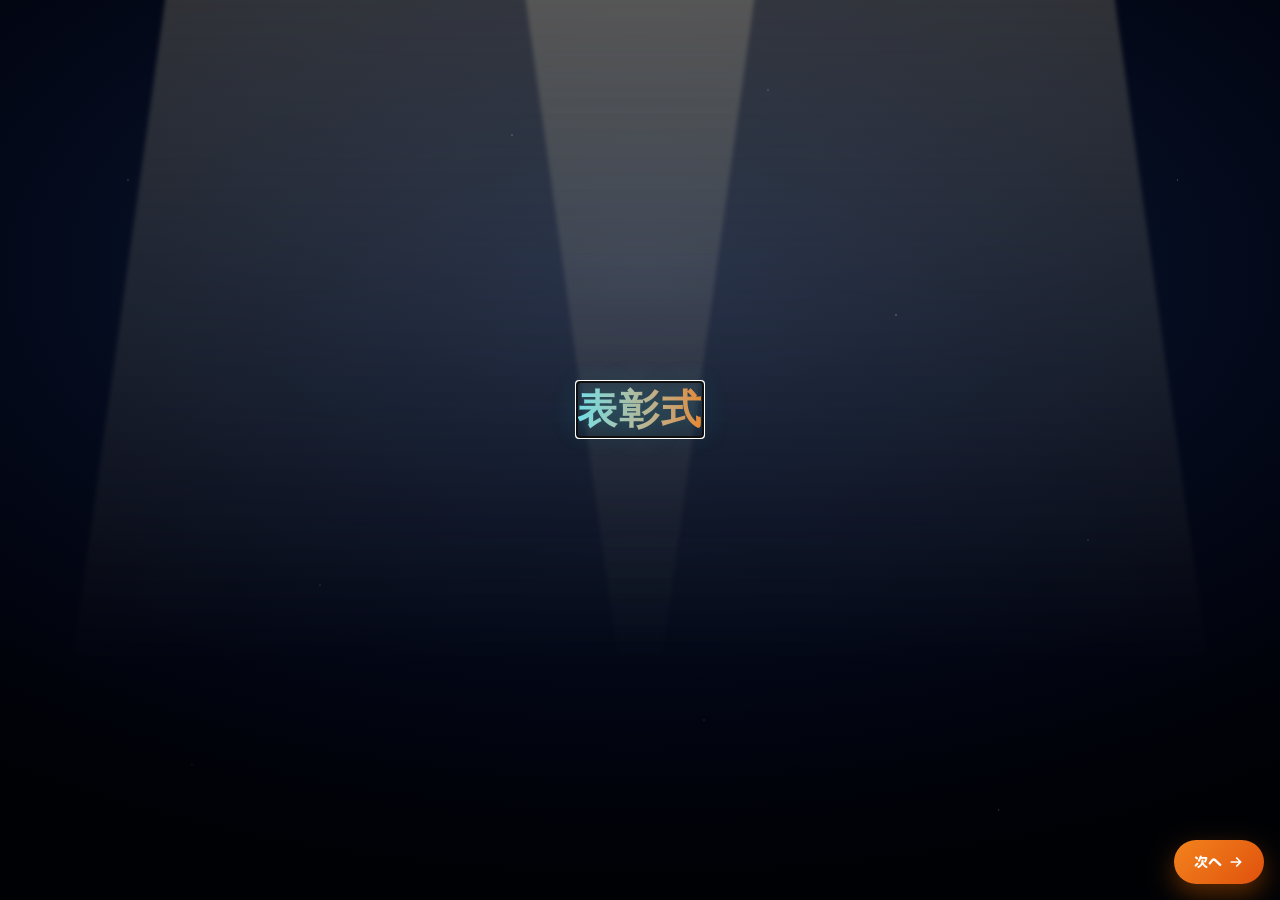
<file: public/result-final.html>
<!doctype html>
<html lang="ja">
<head>
<meta charset="utf-8">
<meta name="viewport" content="width=device-width, initial-scale=1, viewport-fit=cover">
<title>ENGIFAR - 集計結果</title>
<link rel="stylesheet" href="result-final.css">
</head>
<body>

<div class="rf-app" id="rfApp">

  <!-- ============================================================
       画面A: ランキング発表(3位 → 2位 → 1位、左から右へカットイン)
       ============================================================ -->
  <section class="rf-screen rf-screen-ranking is-active" id="screenRanking">
    <div class="rf-ranking-bg" aria-hidden="true">
      <div class="rf-stars"></div>
      <div class="rf-ranking-burst"></div>
      <div class="rf-ranking-flash" id="rankingFlash"></div>
    </div>
    <p class="rf-ranking-caption">チーム内ランキング発表</p>
    <div class="rf-ranking-row" id="rankingRow" role="status" aria-live="polite" aria-atomic="true">
      <div class="rf-ranking-name" id="rankingName"></div>
      <div class="rf-ranking-avatar" id="rankingAvatar"></div>
      <div class="rf-ranking-place" id="rankingPlace"></div>
    </div>
  </section>

  <!-- ============================================================
       画面B: 表彰式(1位に王冠、紙吹雪・スポットライト演出)
       ============================================================ -->
  <section class="rf-screen rf-screen-podium" id="screenPodium" aria-hidden="true">
    <div class="rf-podium-bg" aria-hidden="true">
      <div class="rf-stars"></div>
      <div class="rf-spotlight rf-spotlight-1"></div>
      <div class="rf-spotlight rf-spotlight-2"></div>
      <div class="rf-confetti" id="confettiLayer"></div>
    </div>
    <h2 class="rf-podium-title">表彰式</h2>
    <div class="rf-podium-stage" id="podiumStage"></div>
    <button type="button" class="rf-next-btn" id="podiumNextBtn">
      <span>次へ</span>
      <svg width="16" height="16" viewBox="0 0 24 24" fill="none" stroke="currentColor" stroke-width="2.6" stroke-linecap="round" stroke-linejoin="round"><path d="M5 12h14M13 6l6 6-6 6"/></svg>
    </button>
  </section>

  <!-- ============================================================
       画面C: 最終リザルト(左: メンバー一覧 / 右: チームパラメータ)
       ============================================================ -->
  <section class="rf-screen rf-screen-final" id="screenFinal" aria-hidden="true">
    <div class="rf-final-layout">

      <div class="rf-final-left">
        <div class="rf-final-left-head">
          <h2 class="rf-final-heading">チームリザルト</h2>
          <div class="rf-sort-toggle" role="group" aria-label="並び替え">
            <button type="button" class="rf-sort-btn" id="sortByNameBtn" data-sort="name" aria-pressed="false">名前順</button>
            <button type="button" class="rf-sort-btn" id="sortByScoreBtn" data-sort="score" aria-pressed="false">スコア順</button>
          </div>
        </div>
        <p class="rf-roster-hint">アバターをタップしてプロフィールを見る</p>
        <div class="rf-roster" id="rosterGrid"></div>
      </div>

      <div class="rf-final-right">
        <h2 class="rf-final-heading">チームパラメータ</h2>
        <div class="rf-team-radar" id="teamRadarWrap"></div>
        <div class="rf-radar-legend" id="radarLegend"></div>
        <div class="rf-matching">
          <span class="rf-matching-label">チームマッチング度</span>
          <span class="rf-matching-value"><span id="matchingPercentValue">0</span>%</span>
        </div>
      </div>

    </div>

    <!-- 自分の集計(単体スコア・レーダーチャート等)へ進むボタン。
         result-final.js の画面Cには本来遷移導線が無いため、この画面の
         フローを EngiFar-localDemo の既存 result.html に接続するために
         追加した。ボタンの見た目は画面Bの rf-next-btn をそのまま再利用する。 -->
    <button type="button" class="rf-next-btn" id="finalProceedBtn">
      <span>集計を見る</span>
      <svg width="16" height="16" viewBox="0 0 24 24" fill="none" stroke="currentColor" stroke-width="2.6" stroke-linecap="round" stroke-linejoin="round"><path d="M5 12h14M13 6l6 6-6 6"/></svg>
    </button>
  </section>

  <!-- ============================================================
       プロフィールモーダル(room.html のプロフィール表示を踏襲)
       ============================================================ -->
  <div class="rf-profile-overlay" id="profileOverlay" hidden></div>
  <div class="rf-profile-modal" id="profileModal" hidden role="dialog" aria-modal="true" aria-labelledby="profileModalName">
    <button type="button" class="rf-profile-close" id="profileCloseBtn" aria-label="閉じる">
      <svg width="18" height="18" viewBox="0 0 24 24" fill="none" stroke="currentColor" stroke-width="2.4" stroke-linecap="round"><path d="M5 5l14 14M19 5L5 19"/></svg>
    </button>
    <div class="rf-profile-content" id="profileModalContent"></div>
  </div>

</div>

<script src="result-final-data.js"></script>
<script src="result-final.js"></script>
<script>
  // 画面C(最終リザルト)の「集計を見る」ボタンから、EngiFar-localDemo の
  // 既存の単体集計画面(result.html)へ遷移する。result-final.html は
  // script.js を読み込まない独立ページのため、goTo() ではなく直接
  // window.location を書き換える。state は sessionStorage 経由で
  // result.html の loadState() が既に拾えるが、フォールバックとして
  // 遷移時点の URL ハッシュ(#mission=...)もそのまま引き継ぐ。
  (function () {
    "use strict";
    var proceedBtn = document.getElementById("finalProceedBtn");
    if (!proceedBtn) return;
    proceedBtn.addEventListener("click", function () {
      window.location.href = "./result.html" + window.location.hash;
    });
  })();
</script>
</body>
</html>
</file>
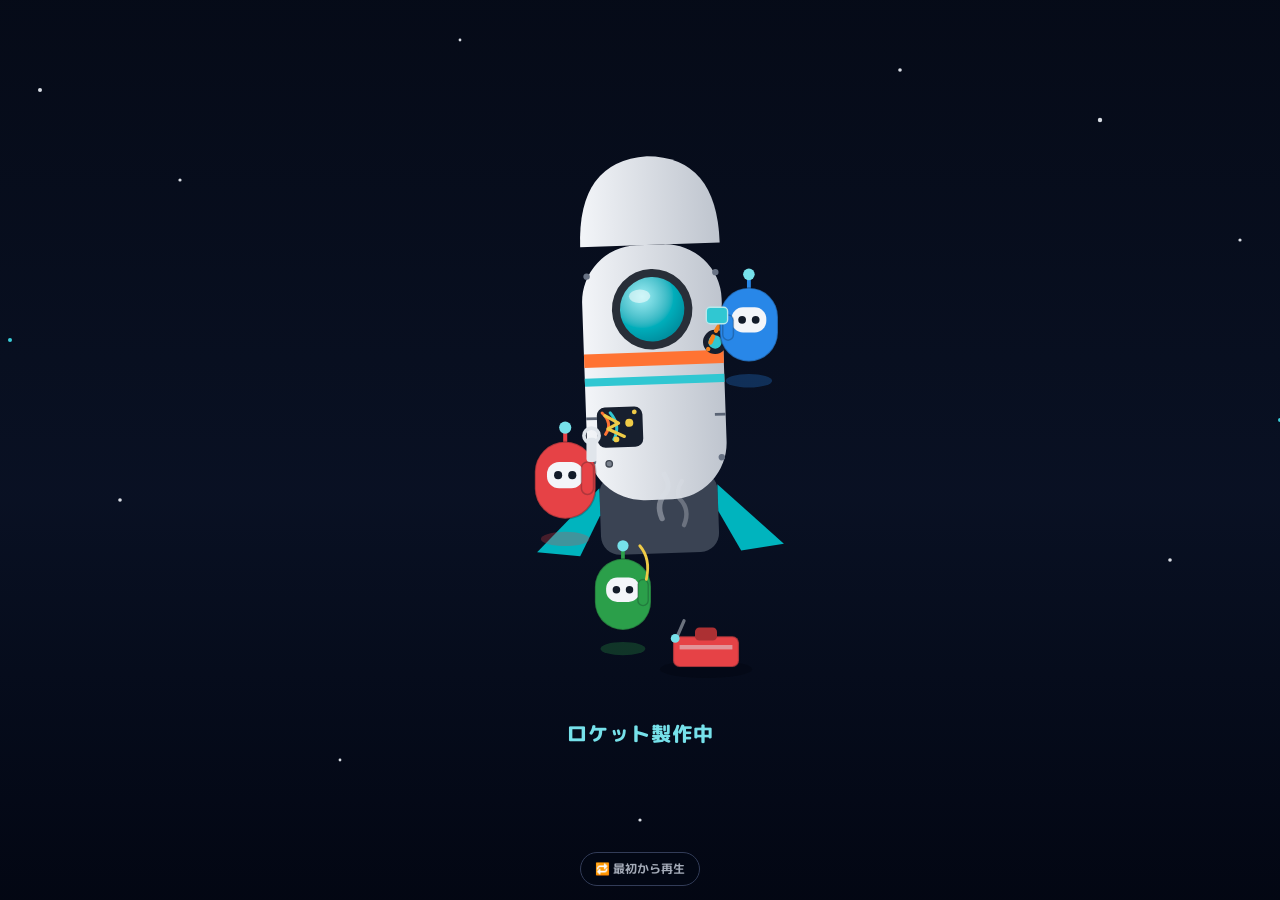
<file: public/rocket-loading.html>
<!doctype html>
<html lang="ja">
<head>
<meta charset="utf-8">
<meta name="viewport" content="width=device-width, initial-scale=1, viewport-fit=cover">
<title>ENGIFAR - ロケット製作中</title>
<link rel="stylesheet" href="rocket-loading.css">
</head>
<body>

<div class="rocket-page" id="rocketPage">

  <!-- 共有グラデーション・フィルタ定義 -->
  <svg width="0" height="0" style="position:absolute" aria-hidden="true">
    <defs>
      <linearGradient id="rlBodyGrad" x1="0" y1="0" x2="1" y2="0">
        <stop offset="0" stop-color="oklch(0.97 0.005 260)"/>
        <stop offset="1" stop-color="oklch(0.82 0.015 260)"/>
      </linearGradient>
      <radialGradient id="rlWindowGrad" cx="0.35" cy="0.3" r="0.8">
        <stop offset="0" stop-color="oklch(0.9 0.08 202)"/>
        <stop offset="1" stop-color="oklch(0.55 0.14 205)"/>
      </radialGradient>
      <linearGradient id="rlPolishGrad" x1="0" y1="0" x2="1" y2="1">
        <stop offset="0" stop-color="oklch(0.99 0.008 210)"/>
        <stop offset="0.55" stop-color="oklch(0.95 0.02 205)"/>
        <stop offset="1" stop-color="oklch(0.88 0.03 200)"/>
      </linearGradient>
      <radialGradient id="rlFlashGrad" cx="0.5" cy="0.5" r="0.5">
        <stop offset="0" stop-color="oklch(0.99 0.01 90 / 0.95)"/>
        <stop offset="0.55" stop-color="oklch(0.95 0.05 95 / 0.4)"/>
        <stop offset="1" stop-color="oklch(0.95 0.05 95 / 0)"/>
      </radialGradient>
      <filter id="rlSmokeBlur" x="-60%" y="-60%" width="220%" height="220%">
        <feGaussianBlur stdDeviation="4"/>
      </filter>
      <path id="rlSparkleStar" d="M0,-11 L3.2,-3.2 L11,0 L3.2,3.2 L0,11 L-3.2,3.2 L-11,0 L-3.2,-3.2 Z"/>
    </defs>
  </svg>

  <!-- 背景の星空 -->
  <svg class="rocket-bg-stars" viewBox="0 0 1440 900" preserveAspectRatio="xMidYMid slice" aria-hidden="true">
    <circle class="rocket-star" cx="120" cy="90" r="2" style="animation-delay:0s"/>
    <circle class="rocket-star" cx="260" cy="180" r="1.6" style="animation-delay:0.4s"/>
    <circle class="rocket-star" cx="1180" cy="120" r="2.2" style="animation-delay:0.8s"/>
    <circle class="rocket-star" cx="1320" cy="240" r="1.6" style="animation-delay:1.2s"/>
    <circle class="rocket-star rocket-star-accent" cx="90" cy="340" r="2" style="animation-delay:0.6s"/>
    <circle class="rocket-star rocket-star-accent" cx="1360" cy="420" r="2" style="animation-delay:1.6s"/>
    <circle class="rocket-star" cx="200" cy="500" r="1.8" style="animation-delay:0.2s"/>
    <circle class="rocket-star" cx="1250" cy="560" r="1.8" style="animation-delay:1.0s"/>
    <circle class="rocket-star" cx="60" cy="620" r="1.6" style="animation-delay:1.4s"/>
    <circle class="rocket-star" cx="1390" cy="150" r="1.4" style="animation-delay:1.8s"/>
    <circle class="rocket-star" cx="420" cy="760" r="1.4" style="animation-delay:2.0s"/>
    <circle class="rocket-star" cx="980" cy="70" r="1.8" style="animation-delay:0.9s"/>
    <circle class="rocket-star" cx="720" cy="820" r="1.6" style="animation-delay:1.3s"/>
    <circle class="rocket-star" cx="540" cy="40" r="1.4" style="animation-delay:0.7s"/>
  </svg>

  <main class="rocket-stage" id="rocketStage" data-state="repairing">

    <svg class="rocket-illustration" viewBox="0 0 600 480" role="img" aria-label="アバターたちがロケットを製作し、最後に完成させて喜んでいる様子">

      <!-- ロケット本体 -->
      <g transform="translate(172,8) scale(1.22) rotate(-2)">
        <rect x="66" y="238" width="88" height="60" rx="14" fill="oklch(0.38 0.03 262)"/>
        <path d="M66 248 L18 294 L50 298 L66 268 Z" fill="oklch(0.7 0.12 202)"/>
        <path d="M154 248 L202 294 L170 298 L154 268 Z" fill="oklch(0.7 0.12 202)"/>
        <rect x="58" y="68" width="104" height="190" rx="42" fill="url(#rlBodyGrad)"/>
        <rect x="58" y="148" width="104" height="10" fill="oklch(0.72 0.19 42)"/>
        <rect x="58" y="166" width="104" height="6" fill="oklch(0.76 0.12 202)"/>
        <circle cx="110" cy="116" r="30" fill="oklch(0.3 0.02 262)"/>
        <circle cx="110" cy="116" r="24" fill="url(#rlWindowGrad)"/>
        <ellipse cx="101" cy="106" rx="8" ry="5" fill="oklch(0.98 0.01 200 / 0.6)"/>
        <path d="M58 68 Q58 4 110 2 Q162 4 162 68 Z" fill="url(#rlBodyGrad)"/>

        <!-- 常時表示のパネル継ぎ目・リベット -->
        <circle cx="62" cy="90" r="2.4" fill="oklch(0.55 0.03 262)"/>
        <circle cx="158" cy="90" r="2.4" fill="oklch(0.55 0.03 262)"/>
        <circle cx="62" cy="228" r="2.4" fill="oklch(0.55 0.03 262)"/>
        <circle cx="158" cy="228" r="2.4" fill="oklch(0.55 0.03 262)"/>
        <line x1="58" y1="196" x2="66" y2="196" stroke="oklch(0.5 0.03 262)" stroke-width="2"/>
        <line x1="154" y1="196" x2="162" y2="196" stroke="oklch(0.5 0.03 262)" stroke-width="2"/>

        <!-- 電源ポート -->
        <circle cx="156" cy="142" r="9" fill="oklch(0.24 0.03 262)"/>
        <circle cx="156" cy="142" r="5" fill="oklch(0.76 0.12 202)"/>

        <!-- 製作中だけ見える: 開いたハッチ・配線・外れたボルト -->
        <g class="rocket-repair-details">
          <rect x="66" y="188" width="34" height="30" rx="6" fill="oklch(0.24 0.03 262)"/>
          <path d="M70 192 Q78 200 72 208" fill="none" stroke="oklch(0.72 0.19 42)" stroke-width="2.2" stroke-linecap="round"/>
          <path d="M76 192 Q84 202 78 212" fill="none" stroke="oklch(0.76 0.12 202)" stroke-width="2.2" stroke-linecap="round"/>
          <path class="rocket-hatch-glow" d="M72 194 L82 200 L74 204 L86 210" fill="none" stroke="oklch(0.85 0.15 93)" stroke-width="2.4" stroke-linecap="round" stroke-linejoin="round"/>
          <circle class="rocket-hatch-glow bot-spark" cx="90" cy="200" r="3" fill="oklch(0.85 0.15 93)"/>
          <circle class="rocket-hatch-glow bot-spark" cx="80" cy="212" r="2.2" fill="oklch(0.85 0.15 93)" style="animation-delay:0.3s"/>
          <circle class="rocket-hatch-glow bot-spark" cx="94" cy="192" r="1.8" fill="oklch(0.85 0.15 93)" style="animation-delay:0.6s"/>
          <circle cx="60" cy="224" r="3" fill="oklch(0.6 0.02 260)" stroke="oklch(0.4 0.02 260)" stroke-width="1"/>
          <circle cx="74" cy="230" r="2.4" fill="oklch(0.6 0.02 260)" stroke="oklch(0.4 0.02 260)" stroke-width="1"/>
        </g>

        <!-- 完成後だけ見える: 閉じたハッチのつやと輝き -->
        <g class="rocket-polish-details">
          <rect x="58" y="68" width="104" height="190" rx="42" fill="url(#rlPolishGrad)"/>
          <path d="M58 68 Q58 4 110 2 Q162 4 162 68 Z" fill="url(#rlPolishGrad)"/>
          <!-- オレンジ・青の帯も、つや塗装の上に描き直して完成後も消えないようにする -->
          <rect x="58" y="148" width="104" height="10" fill="oklch(0.72 0.19 42)"/>
          <rect x="58" y="166" width="104" height="6" fill="oklch(0.76 0.12 202)"/>
          <!-- つや塗装の上に窓を描き直し、完成後も窓が隠れないようにする -->
          <circle cx="110" cy="116" r="30" fill="oklch(0.3 0.02 262)"/>
          <circle cx="110" cy="116" r="24" fill="url(#rlWindowGrad)"/>
          <ellipse cx="101" cy="106" rx="8" ry="5" fill="oklch(0.98 0.01 200 / 0.6)"/>
          <rect x="66" y="188" width="34" height="30" rx="8" fill="none" stroke="oklch(0.95 0.04 202)" stroke-width="2"/>
          <path class="rocket-shine-sweep" d="M40 40 L70 10 L92 22 L52 62 Z" fill="oklch(0.98 0.01 200 / 0.6)"/>
          <!-- パネル継ぎ目・リベットも、つや塗装の上に描き直して完成後も消えないようにする -->
          <circle cx="62" cy="90" r="2.4" fill="oklch(0.55 0.03 262)"/>
          <circle cx="158" cy="90" r="2.4" fill="oklch(0.55 0.03 262)"/>
          <circle cx="62" cy="228" r="2.4" fill="oklch(0.55 0.03 262)"/>
          <circle cx="158" cy="228" r="2.4" fill="oklch(0.55 0.03 262)"/>
          <line x1="58" y1="196" x2="66" y2="196" stroke="oklch(0.5 0.03 262)" stroke-width="2"/>
          <line x1="154" y1="196" x2="162" y2="196" stroke="oklch(0.5 0.03 262)" stroke-width="2"/>
        </g>
      </g>

      <!-- ホース -->
      <path class="repair-hose" d="M380 150 Q368 162 362 181" fill="none" stroke="oklch(0.72 0.17 55)" stroke-width="4" stroke-linecap="round"/>

      <!-- エンジン付近の蒸気(常時の整備熱) -->
      <g transform="translate(330,335)">
        <path class="repair-steam-wisp" d="M-10 0 Q-16 -14 -6 -24 Q-2 -30 -8 -40" fill="none" stroke="oklch(0.9 0.01 258 / 0.4)" stroke-width="5" stroke-linecap="round"/>
        <path class="repair-steam-wisp" d="M10 6 Q16 -8 6 -18 Q2 -24 8 -34" fill="none" stroke="oklch(0.9 0.01 258 / 0.3)" stroke-width="4" stroke-linecap="round" style="animation-delay:1.1s"/>
      </g>

      <!-- アバターA: スパナで製作(左) -->
      <g transform="translate(186,245) scale(0.92)">
        <g class="repair-bot repair-bot-a repair-bob" style="--jump:16px; --jump-delay:0s">
          <ellipse cx="50" cy="118" rx="24" ry="7" fill="oklch(0.62 0.20 24)" opacity="0.28"/>
          <line x1="50" y1="10" x2="50" y2="24" stroke="oklch(0.62 0.20 24)" stroke-width="4" stroke-linecap="round"/>
          <circle cx="50" cy="8" r="6" fill="oklch(0.85 0.1 202)"/>
          <rect x="20" y="22" width="60" height="76" rx="30" fill="oklch(0.62 0.20 24)" stroke="oklch(0.2 0.02 260 / 0.25)" stroke-width="2"/>
          <rect x="32" y="42" width="36" height="26" rx="12" fill="oklch(0.97 0.006 260)"/>
          <circle cx="43" cy="55" r="4" fill="oklch(0.22 0.03 262)"/>
          <circle cx="57" cy="55" r="4" fill="oklch(0.22 0.03 262)"/>
          <g class="bot-tool-wrench">
            <rect x="66" y="42" width="12" height="32" rx="6" fill="oklch(0.62 0.20 24)" stroke="oklch(0.2 0.02 260 / 0.25)" stroke-width="1.5"/>
            <g transform="translate(76,34)">
              <rect x="-5" y="-16" width="10" height="24" rx="3.5" fill="oklch(0.92 0.01 258)"/>
              <circle cx="0" cy="-18" r="7.5" fill="none" stroke="oklch(0.92 0.01 258)" stroke-width="3.6"/>
            </g>
          </g>
        </g>
      </g>

      <!-- アバターB: パーツ取り付け(右) -->
      <g transform="translate(443,106) scale(-0.88,0.88)">
        <g class="repair-bot repair-bot-b repair-bob" style="--jump:20px; --jump-delay:0.12s">
          <ellipse cx="50" cy="118" rx="24" ry="7" fill="oklch(0.62 0.17 253)" opacity="0.28"/>
          <line x1="50" y1="10" x2="50" y2="24" stroke="oklch(0.62 0.17 253)" stroke-width="4" stroke-linecap="round"/>
          <circle cx="50" cy="8" r="6" fill="oklch(0.85 0.1 202)"/>
          <rect x="20" y="22" width="60" height="76" rx="30" fill="oklch(0.62 0.17 253)" stroke="oklch(0.2 0.02 260 / 0.25)" stroke-width="2"/>
          <rect x="32" y="42" width="36" height="26" rx="12" fill="oklch(0.97 0.006 260)"/>
          <circle cx="43" cy="55" r="4" fill="oklch(0.22 0.03 262)"/>
          <circle cx="57" cy="55" r="4" fill="oklch(0.22 0.03 262)"/>
          <g>
            <rect x="66" y="50" width="11" height="26" rx="5.5" fill="oklch(0.62 0.17 253)" stroke="oklch(0.2 0.02 260 / 0.25)" stroke-width="1.5"/>
            <rect class="bot-tool-panel" x="72" y="42" width="22" height="17" rx="4" fill="oklch(0.76 0.12 202)" stroke="oklch(0.9 0.05 202)" stroke-width="1.4"/>
          </g>
        </g>
      </g>

      <!-- アバターC: 配線確認(手前中央) -->
      <g transform="translate(242,353) scale(0.85)">
        <g class="repair-bot repair-bot-c repair-bob" style="--jump:13px; --jump-delay:0.25s">
          <ellipse cx="50" cy="118" rx="24" ry="7" fill="oklch(0.62 0.16 148)" opacity="0.28"/>
          <line x1="50" y1="10" x2="50" y2="24" stroke="oklch(0.62 0.16 148)" stroke-width="4" stroke-linecap="round"/>
          <circle cx="50" cy="8" r="6" fill="oklch(0.85 0.1 202)"/>
          <rect x="20" y="22" width="60" height="76" rx="30" fill="oklch(0.62 0.16 148)" stroke="oklch(0.2 0.02 260 / 0.25)" stroke-width="2"/>
          <rect x="32" y="42" width="36" height="26" rx="12" fill="oklch(0.97 0.006 260)"/>
          <circle cx="43" cy="55" r="4" fill="oklch(0.22 0.03 262)"/>
          <circle cx="57" cy="55" r="4" fill="oklch(0.22 0.03 262)"/>
          <g class="bot-tool-wire">
            <rect x="66" y="44" width="11" height="28" rx="5.5" fill="oklch(0.62 0.16 148)" stroke="oklch(0.2 0.02 260 / 0.25)" stroke-width="1.5"/>
            <path d="M75 44 Q80 22 68 8" fill="none" stroke="oklch(0.85 0.15 93)" stroke-width="3" stroke-linecap="round"/>
          </g>
        </g>
      </g>

      <!-- 足元の工具箱 -->
      <g transform="translate(330,432)">
        <ellipse cx="30" cy="40" rx="42" ry="8" fill="oklch(0.1 0.02 264)" opacity="0.25"/>
        <rect x="0" y="10" width="60" height="28" rx="6" fill="oklch(0.62 0.20 24)" stroke="oklch(0.2 0.02 260 / 0.3)" stroke-width="2"/>
        <rect x="20" y="2" width="20" height="12" rx="4" fill="oklch(0.5 0.16 24)"/>
        <rect x="6" y="18" width="48" height="4" fill="oklch(0.92 0.01 258 / 0.5)"/>
        <line x1="10" y1="-4" x2="4" y2="10" stroke="oklch(0.55 0.02 260)" stroke-width="3" stroke-linecap="round"/>
        <circle cx="2" cy="12" r="4" fill="oklch(0.85 0.1 202)"/>
      </g>

      <!-- 忙しさを表す煙(speedingUp/smoke の間だけ、アバターとロケットをほとんど覆うほど濃く見える)
           アバターより後に描画し、煙が手前に重なって姿を隠すようにする -->
      <g class="smoke-layer" filter="url(#rlSmokeBlur)">
        <!-- 土台のもや: アバターの軌道がどこにあっても最低限これだけは覆われるようにする下地 -->
        <rect class="smoke-haze" x="95" y="55" width="420" height="400" rx="130" fill="oklch(0.94 0.006 258 / 0.8)"/>
        <circle class="smoke-puff" cx="150" cy="190" r="50" fill="oklch(0.93 0.008 258 / 0.92)" style="--dx:-16px; animation-delay:0s"/>
        <circle class="smoke-puff" cx="210" cy="130" r="46" fill="oklch(0.91 0.008 258 / 0.88)" style="--dx:12px; animation-delay:0.3s"/>
        <circle class="smoke-puff" cx="270" cy="155" r="54" fill="oklch(0.94 0.008 258 / 0.92)" style="--dx:-10px; animation-delay:0.6s"/>
        <circle class="smoke-puff" cx="330" cy="115" r="48" fill="oklch(0.92 0.008 258 / 0.88)" style="--dx:14px; animation-delay:0.9s"/>
        <circle class="smoke-puff" cx="390" cy="145" r="52" fill="oklch(0.93 0.008 258 / 0.9)" style="--dx:-18px; animation-delay:1.2s"/>
        <circle class="smoke-puff" cx="445" cy="180" r="46" fill="oklch(0.91 0.008 258 / 0.86)" style="--dx:10px; animation-delay:1.5s"/>
        <circle class="smoke-puff" cx="470" cy="240" r="50" fill="oklch(0.93 0.008 258 / 0.9)" style="--dx:-12px; animation-delay:0.15s"/>
        <circle class="smoke-puff" cx="435" cy="300" r="54" fill="oklch(0.92 0.008 258 / 0.9)" style="--dx:16px; animation-delay:0.45s"/>
        <circle class="smoke-puff" cx="375" cy="335" r="48" fill="oklch(0.94 0.008 258 / 0.86)" style="--dx:-14px; animation-delay:0.75s"/>
        <circle class="smoke-puff" cx="305" cy="365" r="56" fill="oklch(0.93 0.008 258 / 0.92)" style="--dx:10px; animation-delay:1.05s"/>
        <circle class="smoke-puff" cx="235" cy="345" r="50" fill="oklch(0.91 0.008 258 / 0.88)" style="--dx:-16px; animation-delay:1.35s"/>
        <circle class="smoke-puff" cx="175" cy="305" r="48" fill="oklch(0.93 0.008 258 / 0.88)" style="--dx:18px; animation-delay:1.65s"/>
        <circle class="smoke-puff" cx="150" cy="245" r="50" fill="oklch(0.94 0.008 258 / 0.9)" style="--dx:-8px; animation-delay:1.95s"/>
        <circle class="smoke-puff" cx="275" cy="255" r="60" fill="oklch(0.94 0.008 258 / 0.95)" style="--dx:12px; animation-delay:0.5s"/>
        <circle class="smoke-puff" cx="345" cy="225" r="58" fill="oklch(0.93 0.008 258 / 0.92)" style="--dx:-10px; animation-delay:1.1s"/>
        <circle class="smoke-puff" cx="225" cy="205" r="46" fill="oklch(0.92 0.008 258 / 0.86)" style="--dx:14px; animation-delay:1.8s"/>
        <circle class="smoke-puff" cx="405" cy="385" r="44" fill="oklch(0.91 0.008 258 / 0.82)" style="--dx:-12px; animation-delay:2.1s"/>
        <circle class="smoke-puff" cx="245" cy="410" r="42" fill="oklch(0.93 0.008 258 / 0.8)" style="--dx:10px; animation-delay:2.3s"/>
      </g>

      <!-- 完成の輝き(completed の間だけ見える。煙より後に描画して一番手前に出す) -->
      <g class="sparkle-layer">
        <circle class="sparkle-flash" cx="306" cy="188" r="170" fill="url(#rlFlashGrad)"/>

        <g class="sparkle-star" style="animation-delay:0s" transform="translate(224,118)"><use href="#rlSparkleStar" fill="oklch(0.92 0.15 95)"/></g>
        <g class="sparkle-star" style="animation-delay:0.35s" transform="translate(396,104) scale(0.8)"><use href="#rlSparkleStar" fill="oklch(0.88 0.1 202)"/></g>
        <g class="sparkle-star" style="animation-delay:0.7s" transform="translate(430,254) scale(0.65)"><use href="#rlSparkleStar" fill="oklch(0.95 0.03 90)"/></g>
        <g class="sparkle-star" style="animation-delay:1.05s" transform="translate(198,322) scale(0.75)"><use href="#rlSparkleStar" fill="oklch(0.88 0.1 202)"/></g>
        <g class="sparkle-star" style="animation-delay:0.5s" transform="translate(372,340) scale(0.6)"><use href="#rlSparkleStar" fill="oklch(0.92 0.15 95)"/></g>
        <g class="sparkle-star" style="animation-delay:1.3s" transform="translate(300,64) scale(0.55)"><use href="#rlSparkleStar" fill="oklch(0.95 0.03 90)"/></g>

        <circle class="sparkle-particle" cx="240" cy="200" r="2.6" fill="oklch(0.95 0.02 90)" style="animation-delay:0.2s"/>
        <circle class="sparkle-particle" cx="392" cy="180" r="2.2" fill="oklch(0.9 0.06 202)" style="animation-delay:0.9s"/>
        <circle class="sparkle-particle" cx="410" cy="300" r="2.4" fill="oklch(0.95 0.02 90)" style="animation-delay:1.4s"/>
        <circle class="sparkle-particle" cx="216" cy="280" r="2" fill="oklch(0.9 0.06 202)" style="animation-delay:0.6s"/>
        <circle class="sparkle-particle" cx="330" cy="356" r="2.3" fill="oklch(0.95 0.02 90)" style="animation-delay:1.7s"/>
      </g>
    </svg>

    <!-- ロード中テキスト(JSが文字を1文字ずつ span に分割して波アニメーションを付ける) -->
    <p class="rocket-loading-text" id="rocketLoadingText" aria-live="polite"></p>

  </main>

  <!-- 開発/確認用: アニメーションを最初から再生(本番では非表示/削除可) -->
  <div class="dev-controls" id="devControls">
    <button type="button" id="devRestartBtn">🔁 最初から再生</button>
  </div>

</div>

<script src="rocket-loading.js"></script>
<script>
(function () {
  "use strict";
  var NEXT_PAGE = "./rocket.html";
  var POST_COMPLETE_PAUSE_MS = 600;
  document.addEventListener("engifar:rocket-loading-completed", function () {
    window.setTimeout(function () {
      window.location.href = NEXT_PAGE + window.location.hash;
    }, POST_COMPLETE_PAUSE_MS);
  });
})();
</script>
</body>
</html>
</file>
<file: public/result-final.css>
@import url('https://fonts.googleapis.com/css2?family=Orbitron:wght@600;700;800;900&family=M+PLUS+Rounded+1c:wght@400;500;700;800&display=swap');

/* ============================================================
   ENGIFAR - 集計結果(ランキング発表 → 表彰式 → 最終リザルト)
   rocket-launch.css / room.css と同じデザイントークンを使用する
   ============================================================ */

* { box-sizing: border-box; }
html, body { margin: 0; padding: 0; }

:root {
  --panel: oklch(0.21 0.045 267);
  --panel-2: oklch(0.20 0.04 266);
  --border: oklch(0.36 0.05 268);
  --border-soft: oklch(0.32 0.05 268);
  --text: oklch(0.97 0.006 260);
  --text-muted: oklch(0.74 0.02 262);
  --text-dim: oklch(0.58 0.02 260);
  --cyan: oklch(0.76 0.12 202);
  --cyan-bright: oklch(0.85 0.10 202);
  --orange: oklch(0.72 0.19 42);
  --amber-bright: oklch(0.72 0.17 55);
  --green-ready-deep: oklch(0.55 0.15 148);
  --safe-t: env(safe-area-inset-top, 0px);
  --safe-r: env(safe-area-inset-right, 0px);
  --safe-l: env(safe-area-inset-left, 0px);
  --safe-b: env(safe-area-inset-bottom, 0px);
}

body {
  font-family: 'M PLUS Rounded 1c', sans-serif;
  background: oklch(0.13 0.03 264);
  color: var(--text);
  -webkit-tap-highlight-color: transparent;
  overflow-x: hidden;
}

.rf-app { position: relative; width: 100%; min-height: 100vh; }

/* ---------------- 画面切り替え ---------------- */
.rf-screen {
  display: none;
  position: relative;
  width: 100%;
  min-height: 100vh;
  overflow: hidden;
}
.rf-screen.is-active { display: flex; }

/* 共通の星空背景 */
.rf-stars {
  position: absolute;
  inset: 0;
  z-index: 0;
  background-image:
    radial-gradient(1.6px 1.6px at 10% 20%, white, transparent 60%),
    radial-gradient(1.4px 1.4px at 25% 65%, white, transparent 60%),
    radial-gradient(1.8px 1.8px at 40% 15%, white, transparent 60%),
    radial-gradient(1.4px 1.4px at 55% 80%, white, transparent 60%),
    radial-gradient(2px 2px at 70% 35%, white, transparent 60%),
    radial-gradient(1.5px 1.5px at 85% 60%, white, transparent 60%),
    radial-gradient(1.6px 1.6px at 92% 20%, white, transparent 60%),
    radial-gradient(1.3px 1.3px at 15% 85%, white, transparent 60%),
    radial-gradient(1.7px 1.7px at 60% 10%, white, transparent 60%),
    radial-gradient(1.4px 1.4px at 78% 90%, white, transparent 60%);
  opacity: 0.4;
  animation: rfStarsTwinkle 3.2s ease-in-out infinite;
}
@keyframes rfStarsTwinkle { 0%, 100% { opacity: 0.28; } 50% { opacity: 0.65; } }

@keyframes rfGlowPulse { 0%, 100% { filter: brightness(1); } 50% { filter: brightness(1.4); } }
@keyframes rfFadeUp { from { opacity: 0; transform: translateY(10px); } to { opacity: 1; transform: translateY(0); } }

/* ============================================================
   画面A: ランキング発表
   ============================================================ */
.rf-screen-ranking {
  align-items: center;
  justify-content: center;
  flex-direction: column;
  gap: clamp(20px, 5vh, 48px);
  padding: 24px;
  background: radial-gradient(ellipse 90% 70% at 50% 45%, oklch(0.22 0.06 264), oklch(0.08 0.02 264));
}

.rf-ranking-bg { position: absolute; inset: 0; z-index: 0; }
.rf-ranking-burst {
  position: absolute;
  inset: -30%;
  background: conic-gradient(
    from 0deg,
    oklch(0.3 0.05 264 / 0) 0deg, oklch(0.75 0.17 60 / 0.14) 6deg, oklch(0.3 0.05 264 / 0) 14deg,
    oklch(0.3 0.05 264 / 0) 44deg, oklch(0.7 0.13 200 / 0.12) 50deg, oklch(0.3 0.05 264 / 0) 58deg,
    oklch(0.3 0.05 264 / 0) 88deg, oklch(0.78 0.15 340 / 0.1) 94deg, oklch(0.3 0.05 264 / 0) 102deg
  );
  animation: rfBurstSpin 16s linear infinite;
}
@keyframes rfBurstSpin { to { transform: rotate(360deg); } }

.rf-ranking-flash {
  position: absolute;
  inset: 0;
  z-index: 1;
  background: radial-gradient(circle at 50% 45%, oklch(0.92 0.15 90 / 0.4), transparent 62%);
  opacity: 0;
  pointer-events: none;
}
.rf-ranking-flash.is-flashing { animation: rfFlashPulse 0.6s ease-out; }
@keyframes rfFlashPulse { 0% { opacity: 1; } 100% { opacity: 0; } }

.rf-ranking-caption {
  position: relative;
  z-index: 2;
  margin: 0;
  font-size: clamp(12px, 3vw, 15px);
  font-weight: 800;
  letter-spacing: 3px;
  color: var(--text-muted);
  text-transform: uppercase;
}

.rf-ranking-row {
  position: relative;
  z-index: 2;
  width: min(1000px, 100%);
  display: flex;
  align-items: center;
  justify-content: space-between;
  gap: clamp(10px, 3vw, 24px);
}

.rf-ranking-name,
.rf-ranking-avatar,
.rf-ranking-place {
  opacity: 0;
  flex: 1 1 0;
  min-width: 0;
}
.rf-ranking-name { text-align: left; }
.rf-ranking-avatar { display: flex; justify-content: center; flex: 0 0 auto; }
.rf-ranking-place { text-align: right; }

.rf-ranking-name {
  font-family: 'Orbitron', sans-serif;
  font-weight: 800;
  font-size: clamp(24px, 6vw, 52px);
  color: var(--text);
  text-shadow: 0 0 18px oklch(0.85 0.1 202 / 0.5);
  overflow-wrap: anywhere;
}
.rf-ranking-avatar .bot-svg { width: clamp(90px, 20vw, 170px); display: block; filter: drop-shadow(0 10px 20px oklch(0.05 0.02 264 / 0.5)); }
.rf-ranking-place {
  font-family: 'Orbitron', sans-serif;
  font-weight: 900;
  font-size: clamp(56px, 15vw, 128px);
  line-height: 1;
  color: var(--text);
}

.rf-ranking-row.is-revealing .rf-ranking-name { animation: rfCutIn 0.5s cubic-bezier(0.2, 0.85, 0.3, 1.15) both; }
.rf-ranking-row.is-revealing .rf-ranking-avatar { animation: rfCutIn 0.5s cubic-bezier(0.2, 0.85, 0.3, 1.15) 0.08s both; }
.rf-ranking-row.is-revealing .rf-ranking-place { animation: rfCutIn 0.5s cubic-bezier(0.2, 0.85, 0.3, 1.15) 0.16s both; }
@keyframes rfCutIn {
  0% { transform: translateX(-140%) scale(0.8); opacity: 0; }
  65% { transform: translateX(4%) scale(1.04); opacity: 1; }
  100% { transform: translateX(0) scale(1); opacity: 1; }
}

.rf-place-bronze .rf-ranking-place {
  background: linear-gradient(90deg, oklch(0.6 0.12 55), oklch(0.74 0.17 48));
  -webkit-background-clip: text; background-clip: text; color: transparent;
  text-shadow: 0 4px 26px oklch(0.55 0.15 50 / 0.6);
}
.rf-place-silver .rf-ranking-place {
  background: linear-gradient(90deg, oklch(0.8 0.015 260), oklch(0.96 0.005 250));
  -webkit-background-clip: text; background-clip: text; color: transparent;
  text-shadow: 0 4px 30px oklch(0.85 0.02 250 / 0.7);
}
.rf-place-gold .rf-ranking-place {
  background: linear-gradient(90deg, oklch(0.82 0.17 90), oklch(0.74 0.19 55), oklch(0.85 0.16 90));
  background-size: 200% auto;
  -webkit-background-clip: text; background-clip: text; color: transparent;
  text-shadow: 0 4px 42px oklch(0.85 0.18 80 / 0.85);
  animation: rfGlowPulse 1s ease-in-out infinite, rfGoldSheen 2.4s linear infinite;
}
@keyframes rfGoldSheen { 0% { background-position: 0% 50%; } 100% { background-position: 200% 50%; } }

/* ============================================================
   画面B: 表彰式
   ============================================================ */
.rf-screen-podium {
  align-items: center;
  justify-content: center;
  flex-direction: column;
  gap: clamp(16px, 4vh, 32px);
  padding: clamp(24px, 5vw, 40px) 16px calc(90px + var(--safe-b));
  background: radial-gradient(ellipse 90% 70% at 50% 30%, oklch(0.24 0.06 264), oklch(0.07 0.02 264));
}

.rf-podium-bg { position: absolute; inset: 0; z-index: 0; overflow: hidden; }
.rf-spotlight {
  position: absolute;
  top: -10%;
  width: 46%;
  height: 120%;
  background: linear-gradient(180deg, oklch(0.9 0.05 90 / 0.22), transparent 70%);
  filter: blur(2px);
  animation: rfSpotlightSway 5s ease-in-out infinite;
}
.rf-spotlight-1 { left: 8%; transform: skewX(-8deg); animation-delay: 0s; }
.rf-spotlight-2 { right: 8%; transform: skewX(8deg); animation-delay: 1.2s; }
@keyframes rfSpotlightSway { 0%, 100% { opacity: 0.6; } 50% { opacity: 1; } }

.rf-confetti { position: absolute; inset: 0; overflow: hidden; }
.rf-confetti-piece {
  position: absolute;
  top: -8%;
  border-radius: 2px;
  animation-name: rfConfettiFall, var(--spin);
  animation-timing-function: linear, linear;
  animation-iteration-count: infinite, infinite;
}
@keyframes rfConfettiFall { 0% { top: -8%; } 100% { top: 108%; } }
@keyframes rfConfettiSpin { 0% { transform: rotate(0deg); } 100% { transform: rotate(360deg); } }
@keyframes rfConfettiSpinReverse { 0% { transform: rotate(0deg); } 100% { transform: rotate(-360deg); } }

.rf-podium-title {
  position: relative;
  z-index: 2;
  margin: 0;
  font-family: 'Orbitron', sans-serif;
  font-weight: 900;
  font-size: clamp(26px, 6vw, 40px);
  letter-spacing: 2px;
  background: linear-gradient(90deg, var(--cyan-bright), var(--amber-bright));
  -webkit-background-clip: text; background-clip: text; color: transparent;
  text-shadow: 0 0 30px oklch(0.76 0.12 202 / 0.4);
}

.rf-podium-stage {
  position: relative;
  z-index: 2;
  width: 100%;
  max-width: 720px;
  display: flex;
  align-items: flex-end;
  justify-content: center;
  gap: clamp(8px, 3vw, 24px);
}

.rf-podium-col {
  flex: 1 1 0;
  max-width: 220px;
  display: flex;
  flex-direction: column;
  align-items: center;
  gap: 6px;
  animation: rfFadeUp 0.5s ease both;
}
.rf-podium-col-2 { animation-delay: 0.05s; }
.rf-podium-col-1 { animation-delay: 0.2s; }
.rf-podium-col-3 { animation-delay: 0.05s; }

.rf-podium-figure { position: relative; display: flex; justify-content: center; }
.rf-podium-col-1 .rf-podium-avatar .bot-svg { width: clamp(84px, 18vw, 140px); }
.rf-podium-col-2 .rf-podium-avatar .bot-svg,
.rf-podium-col-3 .rf-podium-avatar .bot-svg { width: clamp(64px, 14vw, 104px); }
.rf-podium-avatar .bot-svg { display: block; filter: drop-shadow(0 8px 16px oklch(0.05 0.02 264 / 0.55)); }

.rf-podium-crown {
  position: absolute;
  top: -34px;
  left: 50%;
  transform: translateX(-50%);
  width: clamp(46px, 10vw, 68px);
  animation: rfCrownBob 1.8s ease-in-out infinite;
  filter: drop-shadow(0 0 12px oklch(0.85 0.16 93 / 0.8));
}
.rf-crown-svg { width: 100%; display: block; }
@keyframes rfCrownBob { 0%, 100% { transform: translateX(-50%) translateY(0); } 50% { transform: translateX(-50%) translateY(-4px); } }

.rf-podium-name {
  font-size: clamp(13px, 3vw, 16px);
  font-weight: 800;
  color: var(--text);
  text-align: center;
  max-width: 100%;
  overflow: hidden;
  text-overflow: ellipsis;
  white-space: nowrap;
}

.rf-podium-block {
  width: 100%;
  display: flex;
  align-items: flex-start;
  justify-content: center;
  padding-top: 8px;
  border-radius: 12px 12px 0 0;
  background: linear-gradient(180deg, var(--panel-2), var(--panel));
  border: 1px solid var(--border);
  border-bottom: none;
}
.rf-podium-col-1 .rf-podium-block { height: 132px; background: linear-gradient(180deg, oklch(0.32 0.09 80), oklch(0.22 0.06 70)); border-color: oklch(0.6 0.12 80 / 0.6); }
.rf-podium-col-2 .rf-podium-block { height: 92px; }
.rf-podium-col-3 .rf-podium-block { height: 60px; }
.rf-podium-place-num {
  font-family: 'Orbitron', sans-serif;
  font-weight: 900;
  font-size: clamp(22px, 5vw, 32px);
  color: var(--text-muted);
}
.rf-podium-col-1 .rf-podium-place-num { color: oklch(0.92 0.14 90); text-shadow: 0 0 16px oklch(0.85 0.16 93 / 0.7); }

.rf-next-btn {
  position: absolute;
  z-index: 3;
  right: calc(16px + var(--safe-r));
  bottom: calc(16px + var(--safe-b));
  display: flex;
  align-items: center;
  gap: 6px;
  padding: 12px 20px;
  border-radius: 999px;
  border: none;
  font-family: 'M PLUS Rounded 1c', sans-serif;
  font-weight: 800;
  font-size: 14px;
  color: white;
  background: linear-gradient(135deg, var(--amber-bright), oklch(0.62 0.19 40));
  box-shadow: 0 10px 24px oklch(0.55 0.15 50 / 0.5);
  cursor: pointer;
  transition: transform 0.15s ease, filter 0.15s ease;
}
.rf-next-btn:hover { transform: translateY(-2px); filter: brightness(1.06); }
.rf-next-btn:active { transform: translateY(0); }

/* ============================================================
   画面C: 最終リザルト
   ============================================================ */
.rf-screen-final {
  align-items: flex-start;
  justify-content: center;
  padding: clamp(16px, 4vw, 32px);
  background: linear-gradient(180deg, oklch(0.16 0.03 265) 0%, oklch(0.185 0.04 266) 55%, oklch(0.14 0.03 264) 100%);
}

.rf-final-layout {
  width: 100%;
  max-width: 1180px;
  display: flex;
  flex-wrap: wrap;
  gap: clamp(14px, 2.4vw, 24px);
  margin: 0 auto;
}

.rf-final-left,
.rf-final-right {
  flex: 1 1 460px;
  min-width: min(300px, 100%);
  padding: clamp(16px, 3vw, 24px);
  border-radius: 22px;
  background: var(--panel);
  border: 1px solid var(--border);
  box-shadow: 0 16px 40px oklch(0.05 0.02 264 / 0.4);
  animation: rfFadeUp 0.4s ease;
}

.rf-final-heading {
  margin: 0 0 4px;
  font-family: 'M PLUS Rounded 1c', sans-serif;
  font-size: clamp(16px, 3vw, 19px);
  font-weight: 800;
  color: var(--text);
}

.rf-final-left-head {
  display: flex;
  align-items: center;
  justify-content: space-between;
  flex-wrap: wrap;
  gap: 10px;
}

.rf-sort-toggle {
  display: flex;
  gap: 4px;
  padding: 4px;
  border-radius: 999px;
  background: var(--panel-2);
  border: 1px solid var(--border-soft);
}
.rf-sort-btn {
  padding: 6px 14px;
  border-radius: 999px;
  border: none;
  background: transparent;
  color: var(--text-muted);
  font-family: 'M PLUS Rounded 1c', sans-serif;
  font-size: 12.5px;
  font-weight: 800;
  cursor: pointer;
  transition: background 0.15s ease, color 0.15s ease;
}
.rf-sort-btn.is-active { background: var(--cyan-bright); color: oklch(0.15 0.02 260); }
.rf-sort-btn:not(.is-active):hover { color: var(--text); }

.rf-roster-hint { margin: 8px 0 14px; font-size: 12px; color: var(--text-muted); }

.rf-roster {
  display: grid;
  grid-template-columns: repeat(auto-fill, minmax(110px, 1fr));
  gap: 10px;
}
.rf-roster-card {
  display: flex;
  flex-direction: column;
  align-items: center;
  gap: 4px;
  padding: 12px 8px 10px;
  border-radius: 16px;
  background: var(--panel-2);
  border: 1px solid var(--border-soft);
  cursor: pointer;
  transition: transform 0.15s ease, background 0.15s ease, border-color 0.15s ease;
}
.rf-roster-card:hover { transform: translateY(-3px); background: oklch(0.24 0.05 267); border-color: var(--cyan-bright); }
.rf-roster-card:active { transform: translateY(-1px); }
.rf-roster-avatar { display: block; }
.rf-roster-avatar .bot-svg { width: 56px; display: block; }
.rf-roster-name {
  font-size: 12.5px;
  font-weight: 800;
  color: var(--text);
  max-width: 100%;
  overflow: hidden;
  text-overflow: ellipsis;
  white-space: nowrap;
}
.rf-roster-score {
  font-family: 'Orbitron', sans-serif;
  font-size: 16px;
  font-weight: 800;
  color: var(--cyan-bright);
}
.rf-roster-score small { font-family: 'M PLUS Rounded 1c', sans-serif; font-size: 10px; font-weight: 700; color: var(--text-muted); margin-left: 1px; }

.rf-team-radar { display: flex; justify-content: center; margin-top: 6px; }
.rf-team-radar-svg { width: 100%; max-width: 300px; }

.rf-radar-legend {
  display: flex;
  flex-wrap: wrap;
  justify-content: center;
  gap: 8px 14px;
  margin-top: 6px;
}
.rf-radar-legend-item {
  display: inline-flex;
  align-items: center;
  gap: 5px;
  font-size: 11px;
  font-weight: 700;
  color: var(--text-muted);
}
.rf-radar-legend-item i { width: 9px; height: 9px; border-radius: 999px; display: inline-block; }
.rf-radar-legend-avg i { background: var(--cyan-bright); }

.rf-matching {
  display: flex;
  flex-direction: column;
  align-items: center;
  gap: 2px;
  margin-top: 18px;
  padding: 16px;
  border-radius: 18px;
  background: var(--panel-2);
  border: 1px solid var(--border-soft);
}
.rf-matching-label { font-size: 12.5px; font-weight: 800; letter-spacing: 1px; color: var(--text-muted); }
.rf-matching-value {
  font-family: 'Orbitron', sans-serif;
  font-size: clamp(34px, 7vw, 48px);
  font-weight: 900;
  background: linear-gradient(90deg, var(--cyan-bright), var(--amber-bright));
  -webkit-background-clip: text; background-clip: text; color: transparent;
  text-shadow: 0 0 24px oklch(0.76 0.12 202 / 0.4);
}

/* ============================================================
   プロフィールモーダル(room.css の profile-card 意匠を踏襲)
   ============================================================ */
.rf-profile-overlay {
  position: fixed;
  inset: 0;
  z-index: 60;
  background: oklch(0.05 0.02 264 / 0.6);
  opacity: 0;
  transition: opacity 0.25s ease;
}
.rf-profile-overlay.is-visible { opacity: 1; }
.rf-profile-modal[hidden] { display: none; }
.rf-profile-modal {
  position: fixed;
  z-index: 61;
  left: 50%;
  top: 50%;
  width: min(460px, calc(100vw - 32px));
  transform: translate(-50%, -46%) scale(0.94);
  opacity: 0;
  transition: transform 0.28s cubic-bezier(0.22, 0.9, 0.32, 1), opacity 0.22s ease;
  border-radius: 22px;
  background: oklch(0.185 0.04 266);
  border: 1px solid var(--border);
  box-shadow: 0 24px 60px oklch(0.05 0.02 264 / 0.6);
  padding: 20px;
}
.rf-profile-modal.is-open { transform: translate(-50%, -50%) scale(1); opacity: 1; }

.rf-profile-close {
  position: absolute;
  top: 12px;
  right: 12px;
  width: 38px;
  height: 38px;
  border-radius: 999px;
  border: none;
  background: var(--panel-2);
  color: var(--text-muted);
  display: flex;
  align-items: center;
  justify-content: center;
  cursor: pointer;
}
.rf-profile-close:hover { color: var(--text); background: var(--panel); }

/* ---- room.css の .profile-card 系を複製(このページは room.css を
   読み込まないため import ではなく手動コピー。room.css 側の見た目を
   変更した場合はここも合わせて更新すること) ---- */
.profile-card {
  display: flex;
  align-items: stretch;
  gap: clamp(10px, 3vw, 20px);
  padding: 16px clamp(12px, 3vw, 18px);
  border-radius: 18px;
  background: var(--panel-2);
  border: 1px solid var(--border-soft);
  animation: rfFadeUp 0.2s ease;
}
.rf-profile-card { flex-direction: column; }
.profile-col { flex: 1 1 50%; min-width: 0; }
.rf-profile-card .profile-col { flex: 1 1 auto; }
.profile-col-left { display: flex; flex-direction: column; gap: 8px; }
.profile-top { display: flex; align-items: center; gap: 8px; min-width: 0; }
.profile-icon {
  width: 28px; height: 28px; border-radius: 999px;
  display: flex; align-items: center; justify-content: center;
  font-size: 12px; font-weight: 800; flex-shrink: 0;
  box-shadow: 0 3px 8px oklch(0.1 0.02 264 / 0.3);
}
.profile-name { font-size: 13.5px; font-weight: 800; color: var(--text); overflow: hidden; text-overflow: ellipsis; white-space: nowrap; min-width: 0; }
.profile-score-badge {
  font-size: 10.5px; font-weight: 800; padding: 3px 10px; border-radius: 999px;
  background: var(--cyan-bright); color: oklch(0.15 0.02 260); flex-shrink: 0;
}
.profile-role-tag {
  align-self: flex-start; font-size: 11px; font-weight: 800; letter-spacing: 0.5px;
  padding: 3px 12px; border-radius: 999px;
  background: oklch(0.32 0.09 42 / 0.4); color: var(--amber-bright);
  border: 1px solid oklch(0.5 0.1 42 / 0.4);
}
.profile-role-tag.profile-role-tag-empty { background: oklch(0.3 0.03 262); color: var(--text-dim); border-color: var(--border-soft); }

.profile-bot-btn {
  flex: 1; display: flex; align-items: center; justify-content: center;
  min-height: 92px; border: none; background: none; padding: 4px; margin: 0;
  cursor: pointer; -webkit-tap-highlight-color: transparent;
}
.profile-bot-btn .bot-svg { width: min(68%, 132px); transform-origin: 50% 50%; }
.profile-bot-btn:hover .bot-svg { filter: brightness(1.08); }
@keyframes botSpinOnce { to { transform: rotate(360deg); } }
.profile-bot-btn.is-spinning .bot-svg { animation: botSpinOnce 0.6s ease-in-out; }
@keyframes botBlink {
  0%, 92%, 100% { transform: scaleY(1); }
  95% { transform: scaleY(0.15); }
}
.profile-bot-btn .bot-eye {
  transform-box: fill-box;
  transform-origin: 50% 50%;
  animation: botBlink 4.4s ease-in-out infinite;
}

.profile-col-right { display: flex; align-items: center; justify-content: center; }
.radar-chart { width: 100%; max-width: 300px; height: auto; }
.radar-label { font-size: 10.5px; font-weight: 800; fill: var(--text-muted); font-family: 'M PLUS Rounded 1c', sans-serif; }
.radar-label-dim { fill: var(--text-dim); opacity: 0.7; }
.radar-label-pct { font-size: 9.5px; font-weight: 700; fill: var(--cyan-bright); }

/* ---------------- レスポンシブ ---------------- */
@media (max-width: 480px) {
  .rf-ranking-row { gap: 6px; }
  .rf-podium-stage { gap: 6px; }
  .rf-next-btn { padding: 10px 16px; font-size: 12.5px; right: calc(10px + var(--safe-r)); bottom: calc(10px + var(--safe-b)); }
}

@media (min-width: 900px) {
  .rf-roster { grid-template-columns: repeat(auto-fill, minmax(128px, 1fr)); }
}

/* ---------------- アクセシビリティ ---------------- */
@media (prefers-reduced-motion: reduce) {
  .rf-stars, .rf-ranking-burst, .rf-spotlight, .rf-confetti-piece,
  .rf-place-gold .rf-ranking-place, .rf-podium-crown,
  .rf-ranking-row.is-revealing .rf-ranking-name,
  .rf-ranking-row.is-revealing .rf-ranking-avatar,
  .rf-ranking-row.is-revealing .rf-ranking-place,
  .rf-ranking-flash.is-flashing,
  .rf-podium-col, .rf-final-left, .rf-final-right, .profile-card,
  .profile-bot-btn.is-spinning .bot-svg, .profile-bot-btn .bot-eye {
    animation: none !important;
  }
}
</file>
<file: public/rocket-loading.css>
@import url('https://fonts.googleapis.com/css2?family=Orbitron:wght@600;700;800;900&family=M+PLUS+Rounded+1c:wght@400;500;700;800&display=swap');

/* ============================================================
   ENGIFAR - ロケット製作ロード画面(独立ファイル)
   loading.html / loading.css / loading.js には一切依存しない。
   状態は rocketStage の data-state 属性で管理する:
     repairing -> speedingUp -> smoke -> completed
   ============================================================ */

* { box-sizing: border-box; }
html, body { margin: 0; padding: 0; }

:root {
  --text: oklch(0.97 0.006 260);
  --text-muted: oklch(0.74 0.02 262);
  --border: oklch(0.36 0.05 268);
  --cyan: oklch(0.76 0.12 202);
  --cyan-bright: oklch(0.85 0.10 202);
  --urgent: oklch(0.84 0.18 78);
  --green-ready: oklch(0.78 0.19 148);
  --safe-t: env(safe-area-inset-top, 0px);
  --safe-r: env(safe-area-inset-right, 0px);
  --safe-l: env(safe-area-inset-left, 0px);
  --safe-b: env(safe-area-inset-bottom, 0px);
}

body {
  font-family: 'M PLUS Rounded 1c', sans-serif;
  background: linear-gradient(180deg, oklch(0.15 0.03 265) 0%, oklch(0.18 0.04 266) 55%, oklch(0.13 0.03 264) 100%);
  color: var(--text);
  -webkit-tap-highlight-color: transparent;
}

/* ---------------- 全体レイアウト ---------------- */

.rocket-page {
  position: relative;
  width: 100%;
  min-height: 100vh;
  overflow: hidden;
  display: flex;
  align-items: center;
  justify-content: center;
}

.rocket-bg-stars {
  position: fixed;
  inset: 0;
  width: 100%;
  height: 100%;
  pointer-events: none;
  z-index: 0;
}
.rocket-star { animation: rocketTwinkle 2.8s ease-in-out infinite; fill: oklch(0.9 0.01 260); }
.rocket-star-accent { fill: oklch(0.78 0.12 202); }

@keyframes rocketTwinkle { 0%, 100% { opacity: 0.18; } 50% { opacity: 0.9; } }

.rocket-stage {
  position: relative;
  z-index: 1;
  width: min(640px, 92vw);
  max-height: 92vh;
  display: flex;
  flex-direction: column;
  align-items: center;
  justify-content: center;
  gap: clamp(18px, 4vw, 32px);
  padding: clamp(20px, 5vw, 40px) 0;
}

.rocket-illustration {
  display: block;
  width: 100%;
  max-width: 560px;
  height: auto;
  overflow: visible;
}

/* ---------------- ロードテキスト ---------------- */

.rocket-loading-text {
  margin: 0;
  text-align: center;
  font-size: clamp(15px, 3.6vw, 19px);
  font-weight: 800;
  letter-spacing: 1px;
  color: var(--cyan-bright);
  min-height: 1.6em;
  transition: color 0.3s ease;
}

.rocket-loading-text.is-urgent { color: var(--urgent); }

.rocket-loading-text.is-complete {
  color: var(--green-ready);
  font-size: clamp(20px, 5vw, 28px);
  animation: rocketTextPopIn 0.55s cubic-bezier(.34,1.56,.64,1) both;
}

@keyframes rocketTextPopIn {
  0%   { transform: scale(0.6); opacity: 0; }
  60%  { transform: scale(1.12); opacity: 1; }
  100% { transform: scale(1); opacity: 1; }
}

.wave-char {
  display: inline-block;
  animation: waveChar 3s ease-in-out infinite;
  animation-delay: calc(var(--i, 0) * 90ms);
}
/* 「もう少しで完成しそうです...」は少し速めの波で、切迫感を出す */
.rocket-loading-text.is-urgent .wave-char {
  animation-duration: 1.7s;
}

@keyframes waveChar {
  0%, 10%, 100% { transform: translateY(0); opacity: 1; }
  5%            { transform: translateY(-7px); opacity: 0.85; }
}

@media (prefers-reduced-motion: reduce) {
  .wave-char { animation: none; }
  .rocket-loading-text.is-complete { animation: none; }
}

/* ============================================================
   ロケット本体: 製作中 ⇔ 完成 のクロスフェード
   ============================================================ */

.rocket-repair-details { transition: opacity 0.6s ease; }
.rocket-polish-details { opacity: 0; transition: opacity 0.6s ease; }
[data-state="completed"] .rocket-repair-details { opacity: 0; }
[data-state="completed"] .rocket-polish-details { opacity: 1; }

.rocket-shine-sweep {
  transform-box: fill-box;
  transform-origin: 50% 50%;
  animation: rocketShineSweep 3.2s ease-in-out infinite;
}
@keyframes rocketShineSweep {
  0%, 100% { transform: translate(-6px, 4px) rotate(0deg); opacity: 0.5; }
  50%      { transform: translate(10px, -6px) rotate(4deg); opacity: 0.85; }
}

/* ---------------- アバター・工具: 平常運転(製作中の基本速度) ---------------- */

.bot-tool-wrench {
  transform-box: fill-box;
  transform-origin: 82% 18%;
  animation: repairWrench 1.4s ease-in-out infinite;
}
.bot-tool-panel {
  transform-box: fill-box;
  transform-origin: 50% 50%;
  animation: repairPanelPulse 2.2s ease-in-out infinite;
}
.bot-tool-wire {
  transform-box: fill-box;
  transform-origin: 20% 20%;
  animation: repairWireCheck 1.8s ease-in-out infinite;
}
.bot-spark {
  transform-box: fill-box;
  transform-origin: 50% 50%;
  animation: repairSparkBlink 0.9s ease-in-out infinite;
}
.repair-bob {
  transform-box: fill-box;
  transform-origin: 50% 100%;
  animation: repairBob 3.2s ease-in-out infinite;
}
.repair-bot-b.repair-bob { animation-delay: 0.5s; }
.repair-bot-c.repair-bob { animation-delay: 1s; }
.rocket-hatch-glow {
  animation: repairHatchGlow 2.4s ease-in-out infinite;
}

@keyframes repairWrench {
  0%, 100% { transform: rotate(-18deg); }
  50%      { transform: rotate(22deg); }
}
@keyframes repairPanelPulse {
  0%, 100% { transform: scale(1); }
  50%      { transform: scale(1.06); }
}
@keyframes repairWireCheck {
  0%, 100% { transform: rotate(0deg) translateY(0); }
  50%      { transform: rotate(-8deg) translateY(-2px); }
}
@keyframes repairSparkBlink {
  0%, 100% { opacity: 0.15; }
  50%      { opacity: 1; }
}
@keyframes repairBob {
  0%, 100% { transform: translateY(0); }
  50%      { transform: translateY(-4px); }
}
@keyframes repairHatchGlow {
  0%, 100% { opacity: 0.5; }
  50%      { opacity: 1; }
}

.repair-hose {
  stroke-dasharray: 6 6;
  animation: repairHoseFlow 1.1s linear infinite;
}
@keyframes repairHoseFlow {
  to { stroke-dashoffset: -24; }
}

.repair-steam-wisp {
  transform-box: fill-box;
  transform-origin: 50% 100%;
  animation: repairSteamRise 3s ease-in-out infinite;
}
@keyframes repairSteamRise {
  0%   { transform: translateY(0); opacity: 0; }
  30%  { opacity: 0.6; }
  100% { transform: translateY(-18px); opacity: 0; }
}

/* ---------------- ステージ2: 突然の高速製作(speedingUp / smoke) ---------------- */

/* 3体それぞれ、周期・方向・軌道の大きさをずらして「各自が勝手に
   ロケットの周りを飛び回っている」ように見せる(全員同じ動きだと
   機械的に見えるため)。C だけは足元が画面下端に近いので軌道を
   --orbit で少し小さくして画面外に出ないようにしている。 */
[data-state="speedingUp"] .repair-bot-a.repair-bob,
[data-state="smoke"] .repair-bot-a.repair-bob {
  animation: rocketBotZoom 0.62s ease-in-out infinite;
}
[data-state="speedingUp"] .repair-bot-b.repair-bob,
[data-state="smoke"] .repair-bot-b.repair-bob {
  animation: rocketBotZoom 0.54s ease-in-out infinite reverse;
  animation-delay: 0.1s;
}
[data-state="speedingUp"] .repair-bot-c.repair-bob,
[data-state="smoke"] .repair-bot-c.repair-bob {
  animation: rocketBotZoom 0.7s ease-in-out infinite;
  animation-delay: 0.22s;
  --orbit: 0.6;
}
[data-state="speedingUp"] .bot-tool-wrench,
[data-state="smoke"] .bot-tool-wrench {
  animation: repairWrench 0.16s ease-in-out infinite;
}
[data-state="speedingUp"] .bot-tool-panel,
[data-state="smoke"] .bot-tool-panel {
  animation: repairPanelPulse 0.2s ease-in-out infinite;
}
[data-state="speedingUp"] .bot-tool-wire,
[data-state="smoke"] .bot-tool-wire {
  animation: repairWireCheck 0.18s ease-in-out infinite;
}
[data-state="speedingUp"] .bot-spark,
[data-state="smoke"] .bot-spark {
  animation: repairSparkBlink 0.22s ease-in-out infinite;
}
[data-state="speedingUp"] .repair-hose,
[data-state="smoke"] .repair-hose {
  animation: repairHoseFlow 0.35s linear infinite;
}

/* ロケットの周囲を飛び回るような大きな軌道。--orbit で振れ幅を
   アバターごとに調整できる(既定値1)。 */
@keyframes rocketBotZoom {
  0%   { transform: translate(0, 0) rotate(0deg); }
  12%  { transform: translate(calc(var(--orbit, 1) * 58px), calc(var(--orbit, 1) * -40px)) rotate(10deg); }
  28%  { transform: translate(calc(var(--orbit, 1) * 88px), calc(var(--orbit, 1) * 8px)) rotate(-8deg); }
  44%  { transform: translate(calc(var(--orbit, 1) * 48px), calc(var(--orbit, 1) * 58px)) rotate(12deg); }
  60%  { transform: translate(calc(var(--orbit, 1) * -28px), calc(var(--orbit, 1) * 66px)) rotate(-10deg); }
  76%  { transform: translate(calc(var(--orbit, 1) * -62px), calc(var(--orbit, 1) * 12px)) rotate(8deg); }
  92%  { transform: translate(calc(var(--orbit, 1) * -26px), calc(var(--orbit, 1) * -36px)) rotate(-12deg); }
  100% { transform: translate(0, 0) rotate(0deg); }
}

/* ---------------- 煙(speedingUp / smoke の間だけ見える) ---------------- */

.smoke-layer {
  opacity: 0;
  transition: opacity 0.5s ease;
}
[data-state="speedingUp"] .smoke-layer { opacity: 0.7; }
[data-state="smoke"] .smoke-layer { opacity: 1; }
[data-state="completed"] .smoke-layer { opacity: 0; transition-duration: 0.7s; }

.smoke-haze {
  transform-box: fill-box;
  transform-origin: 50% 50%;
  animation: smokeHazePulse 1.9s ease-in-out infinite;
}
@keyframes smokeHazePulse {
  0%, 100% { opacity: 0.85; transform: scale(1); }
  50%      { opacity: 1; transform: scale(1.04); }
}

.smoke-puff {
  animation: smokePuffDrift 3.4s ease-in-out infinite;
}
@keyframes smokePuffDrift {
  0%   { transform: translate(0, 0) scale(0.82); opacity: 0; }
  18%  { opacity: 1; }
  65%  { opacity: 0.92; }
  100% { transform: translate(var(--dx, 10px), -52px) scale(1.35); opacity: 0; }
}

/* ---------------- 完成の輝き(completed の間だけ見える) ---------------- */

.sparkle-layer {
  opacity: 0;
  transition: opacity 0.35s ease;
}
[data-state="completed"] .sparkle-layer { opacity: 1; }

.sparkle-flash {
  opacity: 0;
}
[data-state="completed"] .sparkle-flash {
  animation: sparkleFlash 1s ease-out;
  animation-fill-mode: forwards;
}
@keyframes sparkleFlash {
  0%   { opacity: 0; transform: scale(0.55); }
  35%  { opacity: 0.95; transform: scale(1.08); }
  100% { opacity: 0; transform: scale(1.55); }
}

.sparkle-star {
  transform-box: fill-box;
  transform-origin: 50% 50%;
  animation: sparkleTwinkle 1.8s ease-in-out infinite;
}
@keyframes sparkleTwinkle {
  0%, 100% { transform: scale(0.7) rotate(0deg); opacity: 0.45; }
  50%      { transform: scale(1.15) rotate(12deg); opacity: 1; }
}

.sparkle-particle {
  animation: sparkleParticleFloat 2.6s ease-in infinite;
}
@keyframes sparkleParticleFloat {
  0%   { opacity: 0; transform: translate(0, 0) scale(0.7); }
  25%  { opacity: 1; transform: translate(3px, -10px) scale(1); }
  100% { opacity: 0; transform: translate(8px, -30px) scale(1.2); }
}

/* ---------------- ステージ4: 完成 → アバターがジャンプして喜ぶ ---------------- */

[data-state="completed"] .repair-bob {
  animation: rocketBotJump 0.85s ease-in-out infinite;
  animation-delay: var(--jump-delay, 0s);
}
@keyframes rocketBotJump {
  0%, 100% { transform: translateY(0) rotate(0deg); }
  35%      { transform: translateY(calc(var(--jump, 16px) * -1)) rotate(-4deg); }
  55%      { transform: translateY(calc(var(--jump, 16px) * -1)) rotate(4deg); }
  75%      { transform: translateY(0) rotate(0deg); }
}

/* 完成時は道具を振り回すのではなく、両手を挙げて喜んでいるように固定する */
[data-state="completed"] .bot-tool-wrench,
[data-state="completed"] .bot-tool-wire {
  animation: none;
  transform: rotate(-58deg);
}
[data-state="completed"] .bot-tool-panel {
  animation: none;
  transform: scale(1) translateY(-6px);
}

@media (prefers-reduced-motion: reduce) {
  .rocket-shine-sweep,
  .repair-bob,
  .bot-tool-wrench,
  .bot-tool-panel,
  .bot-tool-wire,
  .bot-spark,
  .rocket-hatch-glow,
  .repair-hose,
  .repair-steam-wisp,
  .smoke-puff,
  .sparkle-star,
  .sparkle-particle,
  [data-state] .repair-bob,
  [data-state] .bot-tool-wrench,
  [data-state] .bot-tool-panel,
  [data-state] .bot-tool-wire,
  [data-state] .bot-spark,
  [data-state] .repair-hose {
    animation: none !important;
  }
  .repair-steam-wisp { opacity: 0 !important; }
  [data-state="smoke"] .smoke-layer,
  [data-state="speedingUp"] .smoke-layer { opacity: 0.6 !important; }
  [data-state="completed"] .sparkle-star,
  [data-state="completed"] .sparkle-particle { opacity: 0.8 !important; }
}

/* ---------------- 開発用: 再生ボタン ---------------- */

.dev-controls {
  position: fixed;
  left: 50%;
  bottom: calc(14px + var(--safe-b));
  transform: translateX(-50%);
  z-index: 5;
}
.dev-controls button {
  font-family: 'M PLUS Rounded 1c', sans-serif;
  font-size: 12px;
  font-weight: 700;
  color: var(--text-muted);
  background: oklch(0.14 0.03 264 / 0.72);
  border: 1px solid var(--border);
  border-radius: 999px;
  padding: 7px 14px;
  cursor: pointer;
  backdrop-filter: blur(4px);
  transition: color 0.15s ease, background 0.15s ease, transform 0.15s ease;
}
.dev-controls button:hover { color: var(--text); background: oklch(0.18 0.04 266 / 0.9); }
.dev-controls button:active { transform: translateY(1px); }

/* ---------------- レスポンシブ ---------------- */

@media (max-width: 480px) {
  .rocket-stage { gap: clamp(14px, 4vw, 20px); }
  .rocket-illustration { max-width: 100%; }
  .rocket-loading-text { font-size: clamp(14px, 4.2vw, 17px); }
  .rocket-loading-text.is-complete { font-size: clamp(18px, 6vw, 24px); }
  .dev-controls button { font-size: 11px; padding: 6px 11px; }
}

@media (min-width: 900px) {
  .rocket-stage { width: min(720px, 74vw); gap: 40px; }
  .rocket-illustration { max-width: 620px; }
  .rocket-loading-text { font-size: 20px; }
}

@media (min-height: 760px) and (min-width: 900px) {
  .rocket-illustration { max-width: 660px; }
}
</file>
